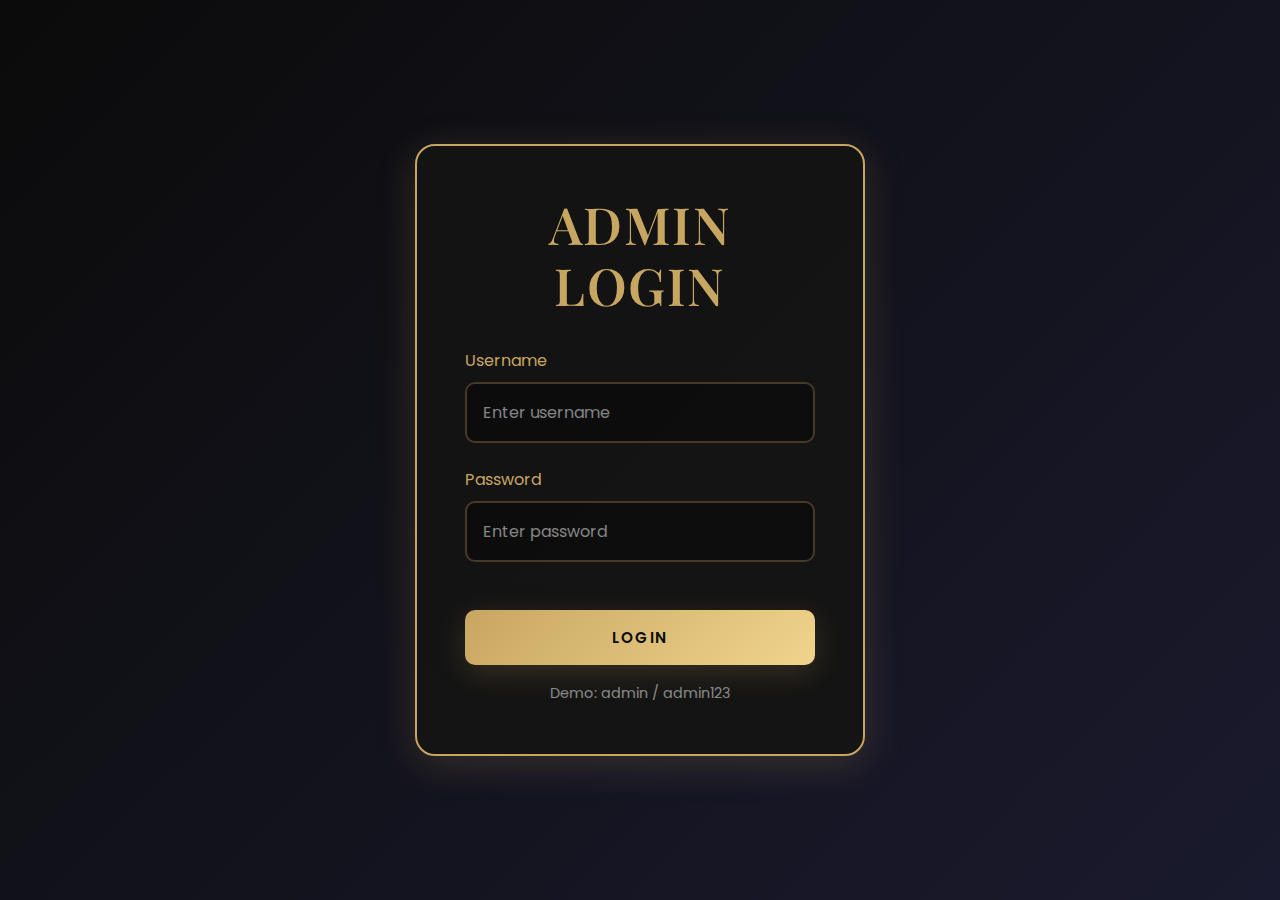
<file: admin.html>
<!DOCTYPE html>
<html lang="en">
<head>
    <meta charset="UTF-8">
    <meta name="viewport" content="width=device-width, initial-scale=1.0">
    <title>Admin Dashboard - ACUMEN WATCHES</title>
    <link rel="stylesheet" href="assets/css/style.css">
    <link href="https://fonts.googleapis.com/css2?family=Playfair+Display:wght@400;600;700&family=Poppins:wght@300;400;500;600;700&display=swap" rel="stylesheet">
    <style>
        .admin-login {
            min-height: 100vh;
            display: flex;
            align-items: center;
            justify-content: center;
            background: linear-gradient(135deg, #0b0b0b 0%, #1a1a2e 100%);
        }
        .login-box {
            background: rgba(20, 20, 20, 0.95);
            padding: 3rem;
            border-radius: 20px;
            border: 2px solid #c7a661;
            max-width: 450px;
            width: 90%;
            box-shadow: 0 8px 40px rgba(199, 166, 97, 0.2);
        }
        .login-box h2 {
            text-align: center;
            margin-bottom: 2rem;
            color: #c7a661;
        }
        .admin-dashboard {
            display: none;
            padding-top: 80px;
            min-height: 100vh;
            background: #0b0b0b;
        }
        .admin-sidebar {
            position: fixed;
            left: 0;
            top: 80px;
            width: 250px;
            height: calc(100vh - 80px);
            background: #141414;
            border-right: 1px solid rgba(199, 166, 97, 0.2);
            padding: 2rem 0;
        }
        .admin-sidebar a {
            display: flex;
            align-items: center;
            gap: 1rem;
            padding: 1rem 2rem;
            color: rgba(255, 255, 255, 0.7);
            transition: all 0.3s ease;
        }
        .admin-sidebar a:hover,
        .admin-sidebar a.active {
            background: rgba(199, 166, 97, 0.1);
            color: #c7a661;
            border-left: 3px solid #c7a661;
        }
        .admin-main {
            margin-left: 250px;
            padding: 2rem;
        }
        .admin-header {
            display: flex;
            justify-content: space-between;
            align-items: center;
            margin-bottom: 3rem;
        }
        .stats-grid {
            display: grid;
            grid-template-columns: repeat(auto-fit, minmax(250px, 1fr));
            gap: 2rem;
            margin-bottom: 3rem;
        }
        .stat-card {
            background: linear-gradient(145deg, #141414, #0d0d0d);
            padding: 2rem;
            border-radius: 15px;
            border: 1px solid rgba(199, 166, 97, 0.2);
        }
        .stat-card h3 {
            font-size: 2.5rem;
            color: #c7a661;
            margin-bottom: 0.5rem;
        }
        .stat-card p {
            color: rgba(255, 255, 255, 0.7);
        }
        .data-table {
            background: #141414;
            border-radius: 15px;
            overflow: hidden;
            border: 1px solid rgba(199, 166, 97, 0.2);
        }
        .data-table table {
            width: 100%;
            border-collapse: collapse;
        }
        .data-table th {
            background: rgba(199, 166, 97, 0.1);
            padding: 1rem;
            text-align: left;
            color: #c7a661;
            font-weight: 600;
        }
        .data-table td {
            padding: 1rem;
            border-top: 1px solid rgba(199, 166, 97, 0.1);
            color: rgba(255, 255, 255, 0.7);
        }
        .data-table tr:hover {
            background: rgba(199, 166, 97, 0.05);
        }
        .status-badge {
            padding: 0.5rem 1rem;
            border-radius: 20px;
            font-size: 0.85rem;
            font-weight: 600;
        }
        .status-pending {
            background: rgba(255, 193, 7, 0.2);
            color: #ffc107;
        }
        .status-completed {
            background: rgba(76, 175, 80, 0.2);
            color: #4caf50;
        }
        .status-shipped {
            background: rgba(33, 150, 243, 0.2);
            color: #2196f3;
        }
        @media (max-width: 768px) {
            .admin-sidebar {
                width: 100%;
                position: relative;
                height: auto;
                top: 0;
            }
            .admin-main {
                margin-left: 0;
            }
        }
    </style>
</head>
<body>
    <!-- Login Screen -->
    <div class="admin-login" id="adminLogin">
        <div class="login-box">
            <h2>ADMIN LOGIN</h2>
            <form id="loginForm">
                <div class="form-group">
                    <label style="color: #c7a661;">Username</label>
                    <input type="text" placeholder="Enter username" required style="width: 100%; padding: 1rem; background: rgba(11, 11, 11, 0.8); border: 2px solid rgba(199, 166, 97, 0.3); border-radius: 10px; color: #fff; margin-top: 0.5rem;">
                </div>
                <div class="form-group" style="margin-top: 1.5rem;">
                    <label style="color: #c7a661;">Password</label>
                    <input type="password" placeholder="Enter password" required style="width: 100%; padding: 1rem; background: rgba(11, 11, 11, 0.8); border: 2px solid rgba(199, 166, 97, 0.3); border-radius: 10px; color: #fff; margin-top: 0.5rem;">
                </div>
                <button type="submit" class="btn btn-primary" style="width: 100%; margin-top: 2rem;">Login</button>
                <p style="text-align: center; margin-top: 1rem; color: rgba(255, 255, 255, 0.5); font-size: 0.9rem;">
                    Demo: admin / admin123
                </p>
            </form>
        </div>
    </div>

    <!-- Admin Dashboard -->
    <div class="admin-dashboard" id="adminDashboard">
        <!-- Header -->
        <header id="header" style="position: fixed;">
            <nav class="navbar">
                <a href="index.html" class="logo">ACUMEN ADMIN</a>
                <div style="display: flex; align-items: center; gap: 2rem;">
                    <span style="color: #c7a661;">Welcome, Admin</span>
                    <button class="btn btn-secondary" onclick="logout()" style="padding: 0.5rem 1.5rem;">Logout</button>
                </div>
            </nav>
        </header>

        <!-- Sidebar -->
        <aside class="admin-sidebar">
            <a href="#" class="active">
                <svg width="20" height="20" viewBox="0 0 24 24" fill="none" stroke="currentColor" stroke-width="2">
                    <rect x="3" y="3" width="7" height="7"></rect>
                    <rect x="14" y="3" width="7" height="7"></rect>
                    <rect x="14" y="14" width="7" height="7"></rect>
                    <rect x="3" y="14" width="7" height="7"></rect>
                </svg>
                Dashboard
            </a>
            <a href="#">
                <svg width="20" height="20" viewBox="0 0 24 24" fill="none" stroke="currentColor" stroke-width="2">
                    <circle cx="9" cy="21" r="1"></circle>
                    <circle cx="20" cy="21" r="1"></circle>
                    <path d="M1 1h4l2.68 13.39a2 2 0 0 0 2 1.61h9.72a2 2 0 0 0 2-1.61L23 6H6"></path>
                </svg>
                Orders
            </a>
            <a href="#">
                <svg width="20" height="20" viewBox="0 0 24 24" fill="none" stroke="currentColor" stroke-width="2">
                    <circle cx="12" cy="12" r="10"></circle>
                    <polyline points="12 6 12 12 16 14"></polyline>
                </svg>
                Products
            </a>
            <a href="#">
                <svg width="20" height="20" viewBox="0 0 24 24" fill="none" stroke="currentColor" stroke-width="2">
                    <path d="M20 21v-2a4 4 0 0 0-4-4H8a4 4 0 0 0-4 4v2"></path>
                    <circle cx="12" cy="7" r="4"></circle>
                </svg>
                Customers
            </a>
            <a href="#">
                <svg width="20" height="20" viewBox="0 0 24 24" fill="none" stroke="currentColor" stroke-width="2">
                    <line x1="12" y1="1" x2="12" y2="23"></line>
                    <path d="M17 5H9.5a3.5 3.5 0 0 0 0 7h5a3.5 3.5 0 0 1 0 7H6"></path>
                </svg>
                Revenue
            </a>
            <a href="#">
                <svg width="20" height="20" viewBox="0 0 24 24" fill="none" stroke="currentColor" stroke-width="2">
                    <circle cx="12" cy="12" r="3"></circle>
                    <path d="M19.4 15a1.65 1.65 0 0 0 .33 1.82l.06.06a2 2 0 0 1 0 2.83 2 2 0 0 1-2.83 0l-.06-.06a1.65 1.65 0 0 0-1.82-.33 1.65 1.65 0 0 0-1 1.51V21a2 2 0 0 1-2 2 2 2 0 0 1-2-2v-.09A1.65 1.65 0 0 0 9 19.4a1.65 1.65 0 0 0-1.82.33l-.06.06a2 2 0 0 1-2.83 0 2 2 0 0 1 0-2.83l.06-.06a1.65 1.65 0 0 0 .33-1.82 1.65 1.65 0 0 0-1.51-1H3a2 2 0 0 1-2-2 2 2 0 0 1 2-2h.09A1.65 1.65 0 0 0 4.6 9a1.65 1.65 0 0 0-.33-1.82l-.06-.06a2 2 0 0 1 0-2.83 2 2 0 0 1 2.83 0l.06.06a1.65 1.65 0 0 0 1.82.33H9a1.65 1.65 0 0 0 1-1.51V3a2 2 0 0 1 2-2 2 2 0 0 1 2 2v.09a1.65 1.65 0 0 0 1 1.51 1.65 1.65 0 0 0 1.82-.33l.06-.06a2 2 0 0 1 2.83 0 2 2 0 0 1 0 2.83l-.06.06a1.65 1.65 0 0 0-.33 1.82V9a1.65 1.65 0 0 0 1.51 1H21a2 2 0 0 1 2 2 2 2 0 0 1-2 2h-.09a1.65 1.65 0 0 0-1.51 1z"></path>
                </svg>
                Settings
            </a>
        </aside>

        <!-- Main Content -->
        <main class="admin-main">
            <div class="admin-header">
                <div>
                    <h1>Dashboard Overview</h1>
                    <p style="color: rgba(255, 255, 255, 0.7);">Welcome back! Here's what's happening today.</p>
                </div>
                <button class="btn btn-primary">
                    <svg width="20" height="20" viewBox="0 0 24 24" fill="none" stroke="currentColor" stroke-width="2" style="margin-right: 0.5rem;">
                        <line x1="12" y1="5" x2="12" y2="19"></line>
                        <line x1="5" y1="12" x2="19" y2="12"></line>
                    </svg>
                    Add New Product
                </button>
            </div>

            <!-- Stats Grid -->
            <div class="stats-grid">
                <div class="stat-card" data-aos="fade-up">
                    <h3>$127,500</h3>
                    <p>Total Revenue</p>
                    <small style="color: #4caf50;">↑ 12.5% from last month</small>
                </div>
                <div class="stat-card" data-aos="fade-up" data-aos-delay="100">
                    <h3>342</h3>
                    <p>Total Orders</p>
                    <small style="color: #4caf50;">↑ 8.2% from last month</small>
                </div>
                <div class="stat-card" data-aos="fade-up" data-aos-delay="200">
                    <h3>1,248</h3>
                    <p>Total Customers</p>
                    <small style="color: #4caf50;">↑ 15.3% from last month</small>
                </div>
                <div class="stat-card" data-aos="fade-up" data-aos-delay="300">
                    <h3>89</h3>
                    <p>Products Listed</p>
                    <small style="color: rgba(255, 255, 255, 0.5);">3 out of stock</small>
                </div>
            </div>

            <!-- Recent Orders Table -->
            <div class="data-table" style="margin-bottom: 3rem;">
                <div style="padding: 1.5rem; border-bottom: 1px solid rgba(199, 166, 97, 0.1);">
                    <h2 style="color: #c7a661;">Recent Orders</h2>
                </div>
                <table>
                    <thead>
                        <tr>
                            <th>Order ID</th>
                            <th>Customer</th>
                            <th>Product</th>
                            <th>Amount</th>
                            <th>Status</th>
                            <th>Date</th>
                            <th>Actions</th>
                        </tr>
                    </thead>
                    <tbody>
                        <tr>
                            <td>#ACU-001234</td>
                            <td>John Doe</td>
                            <td>Carrera Chronograph</td>
                            <td>$5,850</td>
                            <td><span class="status-badge status-shipped">Shipped</span></td>
                            <td>Jan 15, 2025</td>
                            <td>
                                <button class="btn btn-secondary" style="padding: 0.5rem 1rem; font-size: 0.85rem;">View</button>
                            </td>
                        </tr>
                        <tr>
                            <td>#ACU-001233</td>
                            <td>Sarah Johnson</td>
                            <td>Monaco Automatic</td>
                            <td>$6,200</td>
                            <td><span class="status-badge status-pending">Processing</span></td>
                            <td>Jan 15, 2025</td>
                            <td>
                                <button class="btn btn-secondary" style="padding: 0.5rem 1rem; font-size: 0.85rem;">View</button>
                            </td>
                        </tr>
                        <tr>
                            <td>#ACU-001232</td>
                            <td>Michael Brown</td>
                            <td>Aquaracer Professional</td>
                            <td>$3,950</td>
                            <td><span class="status-badge status-completed">Delivered</span></td>
                            <td>Jan 14, 2025</td>
                            <td>
                                <button class="btn btn-secondary" style="padding: 0.5rem 1rem; font-size: 0.85rem;">View</button>
                            </td>
                        </tr>
                        <tr>
                            <td>#ACU-001231</td>
                            <td>Emma Wilson</td>
                            <td>Formula 1 Chronograph</td>
                            <td>$1,650</td>
                            <td><span class="status-badge status-shipped">Shipped</span></td>
                            <td>Jan 14, 2025</td>
                            <td>
                                <button class="btn btn-secondary" style="padding: 0.5rem 1rem; font-size: 0.85rem;">View</button>
                            </td>
                        </tr>
                        <tr>
                            <td>#ACU-001230</td>
                            <td>David Lee</td>
                            <td>Carrera Sport</td>
                            <td>$7,100</td>
                            <td><span class="status-badge status-completed">Delivered</span></td>
                            <td>Jan 13, 2025</td>
                            <td>
                                <button class="btn btn-secondary" style="padding: 0.5rem 1rem; font-size: 0.85rem;">View</button>
                            </td>
                        </tr>
                    </tbody>
                </table>
            </div>

            <!-- Top Products -->
            <div class="data-table">
                <div style="padding: 1.5rem; border-bottom: 1px solid rgba(199, 166, 97, 0.1);">
                    <h2 style="color: #c7a661;">Top Selling Products</h2>
                </div>
                <table>
                    <thead>
                        <tr>
                            <th>Product</th>
                            <th>Collection</th>
                            <th>Price</th>
                            <th>Units Sold</th>
                            <th>Revenue</th>
                            <th>Stock</th>
                        </tr>
                    </thead>
                    <tbody>
                        <tr>
                            <td>Carrera Chronograph</td>
                            <td>Carrera</td>
                            <td>$5,850</td>
                            <td>47</td>
                            <td>$274,950</td>
                            <td style="color: #4caf50;">In Stock (23)</td>
                        </tr>
                        <tr>
                            <td>Monaco Automatic</td>
                            <td>Monaco</td>
                            <td>$6,200</td>
                            <td>38</td>
                            <td>$235,600</td>
                            <td style="color: #4caf50;">In Stock (15)</td>
                        </tr>
                        <tr>
                            <td>Aquaracer Professional</td>
                            <td>Aquaracer</td>
                            <td>$3,950</td>
                            <td>52</td>
                            <td>$205,400</td>
                            <td style="color: #4caf50;">In Stock (31)</td>
                        </tr>
                        <tr>
                            <td>Formula 1 Chronograph</td>
                            <td>Formula 1</td>
                            <td>$1,650</td>
                            <td>89</td>
                            <td>$146,850</td>
                            <td style="color: #ff9800;">Low Stock (5)</td>
                        </tr>
                        <tr>
                            <td>Autavia Chronograph</td>
                            <td>Autavia</td>
                            <td>$4,900</td>
                            <td>31</td>
                            <td>$151,900</td>
                            <td style="color: #f44336;">Out of Stock</td>
                        </tr>
                    </tbody>
                </table>
            </div>
        </main>
    </div>

    <script src="assets/js/script.js"></script>
    <script>
        // Admin Login
        document.getElementById('loginForm').addEventListener('submit', function(e) {
            e.preventDefault();
            const username = this.querySelector('input[type="text"]').value;
            const password = this.querySelector('input[type="password"]').value;
            
            // Simple demo authentication
            if (username === 'avyvn' && password === 'BLOSTER') {
                document.getElementById('adminLogin').style.display = 'none';
                document.getElementById('adminDashboard').style.display = 'block';
                showNotification('Login successful! Welcome Admin.');
            } else {
                showNotification('Invalid credentials. Try: admin / admin123');
            }
        });

        function logout() {
            document.getElementById('adminDashboard').style.display = 'none';
            document.getElementById('adminLogin').style.display = 'flex';
            showNotification('Logged out successfully.');
        }

        // Initialize AOS animations
        document.addEventListener('DOMContentLoaded', () => {
            if (typeof initAOS === 'function') {
                initAOS();
            }
        });
    </script>
</body>
</html>
</file>
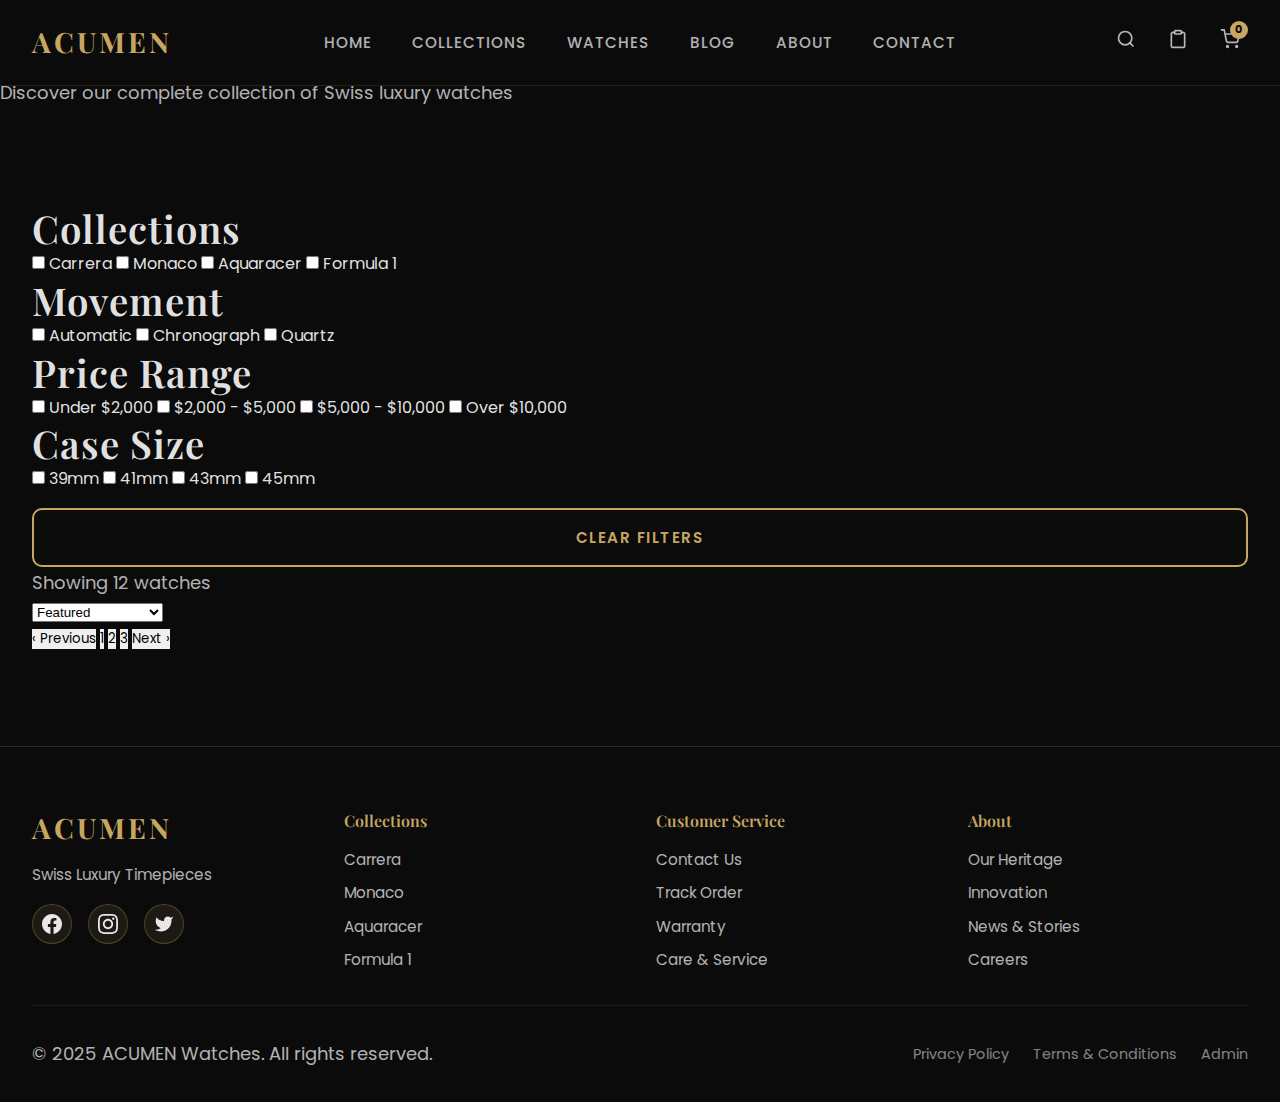
<file: product.html>
<!DOCTYPE html>
<html lang="en">
<head>
    <meta charset="UTF-8">
    <meta name="viewport" content="width=device-width, initial-scale=1.0">
    <title>All Watches - ACUMEN WATCHES</title>
    <link rel="stylesheet" href="assets/css/style.css">
    <link href="https://fonts.googleapis.com/css2?family=Playfair+Display:wght@400;600;700&family=Poppins:wght@300;400;500;600;700&display=swap" rel="stylesheet">
</head>
<body>
    <!-- Header -->
    <header id="header">
        <nav class="navbar">
            <a href="index.html" class="logo">ACUMEN</a>
            <ul class="nav-links" id="navLinks">
                <li><a href="index.html">Home</a></li>
                <li><a href="collection.html">Collections</a></li>
                <li><a href="products.html">Watches</a></li>
                <li><a href="blog.html">Blog</a></li>
                <li><a href="about.html">About</a></li>
                <li><a href="contact.html">Contact</a></li>
            </ul>
            <div class="nav-icons">
                <button class="icon-btn search-btn" aria-label="Search">
                    <svg width="20" height="20" viewBox="0 0 24 24" fill="none" stroke="currentColor" stroke-width="2">
                        <circle cx="11" cy="11" r="8"></circle>
                        <path d="m21 21-4.35-4.35"></path>
                    </svg>
                </button>
                <a href="orders.html" class="icon-btn" aria-label="Orders">
                    <svg width="20" height="20" viewBox="0 0 24 24" fill="none" stroke="currentColor" stroke-width="2">
                        <path d="M16 4h2a2 2 0 0 1 2 2v14a2 2 0 0 1-2 2H6a2 2 0 0 1-2-2V6a2 2 0 0 1 2-2h2"></path>
                        <rect x="8" y="2" width="8" height="4" rx="1" ry="1"></rect>
                    </svg>
                </a>
                <a href="cart.html" class="icon-btn cart-btn" aria-label="Cart">
                    <svg width="20" height="20" viewBox="0 0 24 24" fill="none" stroke="currentColor" stroke-width="2">
                        <circle cx="9" cy="21" r="1"></circle>
                        <circle cx="20" cy="21" r="1"></circle>
                        <path d="M1 1h4l2.68 13.39a2 2 0 0 0 2 1.61h9.72a2 2 0 0 0 2-1.61L23 6H6"></path>
                    </svg>
                    <span class="cart-count">0</span>
                </a>
            </div>
            <button class="nav-toggle" id="navToggle" aria-label="Menu">
                <span></span>
                <span></span>
                <span></span>
            </button>
        </nav>
    </header>

    <!-- Page Hero -->
    <section class="page-hero" style="background-image: url('https://images.unsplash.com/photo-1523170335258-f5ed11844a49?w=1920')">
        <div class="page-hero-overlay"></div>
        <div class="page-hero-content">
            <h1>TIMEPIECES</h1>
            <p>Discover our complete collection of Swiss luxury watches</p>
        </div>
    </section>

    <!-- Filters & Products -->
    <section class="products-page section">
        <div class="container">
            <!-- Filter Sidebar & Grid -->
            <div class="products-layout">
                <aside class="products-sidebar">
                    <div class="filter-group">
                        <h3>Collections</h3>
                        <label class="filter-checkbox">
                            <input type="checkbox" value="carrera"> Carrera
                        </label>
                        <label class="filter-checkbox">
                            <input type="checkbox" value="monaco"> Monaco
                        </label>
                        <label class="filter-checkbox">
                            <input type="checkbox" value="aquaracer"> Aquaracer
                        </label>
                        <label class="filter-checkbox">
                            <input type="checkbox" value="formula1"> Formula 1
                        </label>
                    </div>
                    
                    <div class="filter-group">
                        <h3>Movement</h3>
                        <label class="filter-checkbox">
                            <input type="checkbox" value="automatic"> Automatic
                        </label>
                        <label class="filter-checkbox">
                            <input type="checkbox" value="chronograph"> Chronograph
                        </label>
                        <label class="filter-checkbox">
                            <input type="checkbox" value="quartz"> Quartz
                        </label>
                    </div>
                    
                    <div class="filter-group">
                        <h3>Price Range</h3>
                        <label class="filter-checkbox">
                            <input type="checkbox" value="0-2000"> Under $2,000
                        </label>
                        <label class="filter-checkbox">
                            <input type="checkbox" value="2000-5000"> $2,000 - $5,000
                        </label>
                        <label class="filter-checkbox">
                            <input type="checkbox" value="5000-10000"> $5,000 - $10,000
                        </label>
                        <label class="filter-checkbox">
                            <input type="checkbox" value="10000+"> Over $10,000
                        </label>
                    </div>
                    
                    <div class="filter-group">
                        <h3>Case Size</h3>
                        <label class="filter-checkbox">
                            <input type="checkbox" value="39mm"> 39mm
                        </label>
                        <label class="filter-checkbox">
                            <input type="checkbox" value="41mm"> 41mm
                        </label>
                        <label class="filter-checkbox">
                            <input type="checkbox" value="43mm"> 43mm
                        </label>
                        <label class="filter-checkbox">
                            <input type="checkbox" value="45mm"> 45mm
                        </label>
                    </div>
                    
                    <button class="btn btn-secondary" style="width: 100%; margin-top: 1rem;">Clear Filters</button>
                </aside>

                <div class="products-main">
                    <div class="products-header">
                        <p class="products-count">Showing <span id="productCount">12</span> watches</p>
                        <select class="products-sort">
                            <option value="featured">Featured</option>
                            <option value="price-low">Price: Low to High</option>
                            <option value="price-high">Price: High to Low</option>
                            <option value="newest">Newest First</option>
                            <option value="name">Name: A to Z</option>
                        </select>
                    </div>

                    <div class="watches-grid" id="productsGrid">
                        <!-- Products will be loaded dynamically -->
                    </div>

                    <div class="pagination">
                        <button class="pagination-btn">‹ Previous</button>
                        <button class="pagination-btn active">1</button>
                        <button class="pagination-btn">2</button>
                        <button class="pagination-btn">3</button>
                        <button class="pagination-btn">Next ›</button>
                    </div>
                </div>
            </div>
        </div>
    </section>

    <!-- Footer -->
    <footer class="footer">
        <div class="container">
            <div class="footer-content">
                <div class="footer-section">
                    <h3 class="logo">ACUMEN</h3>
                    <p>Swiss Luxury Timepieces</p>
                    <div class="social-links">
                        <a href="#" aria-label="Facebook">
                            <svg width="20" height="20" viewBox="0 0 24 24" fill="currentColor">
                                <path d="M24 12.073c0-6.627-5.373-12-12-12s-12 5.373-12 12c0 5.99 4.388 10.954 10.125 11.854v-8.385H7.078v-3.47h3.047V9.43c0-3.007 1.792-4.669 4.533-4.669 1.312 0 2.686.235 2.686.235v2.953H15.83c-1.491 0-1.956.925-1.956 1.874v2.25h3.328l-.532 3.47h-2.796v8.385C19.612 23.027 24 18.062 24 12.073z"/>
                            </svg>
                        </a>
                        <a href="#" aria-label="Instagram">
                            <svg width="20" height="20" viewBox="0 0 24 24" fill="currentColor">
                                <path d="M12 2.163c3.204 0 3.584.012 4.85.07 3.252.148 4.771 1.691 4.919 4.919.058 1.265.069 1.645.069 4.849 0 3.205-.012 3.584-.069 4.849-.149 3.225-1.664 4.771-4.919 4.919-1.266.058-1.644.07-4.85.07-3.204 0-3.584-.012-4.849-.07-3.26-.149-4.771-1.699-4.919-4.92-.058-1.265-.07-1.644-.07-4.849 0-3.204.013-3.583.07-4.849.149-3.227 1.664-4.771 4.919-4.919 1.266-.057 1.645-.069 4.849-.069zm0-2.163c-3.259 0-3.667.014-4.947.072-4.358.2-6.78 2.618-6.98 6.98-.059 1.281-.073 1.689-.073 4.948 0 3.259.014 3.668.072 4.948.2 4.358 2.618 6.78 6.98 6.98 1.281.058 1.689.072 4.948.072 3.259 0 3.668-.014 4.948-.072 4.354-.2 6.782-2.618 6.979-6.98.059-1.28.073-1.689.073-4.948 0-3.259-.014-3.667-.072-4.947-.196-4.354-2.617-6.78-6.979-6.98-1.281-.059-1.69-.073-4.949-.073zm0 5.838c-3.403 0-6.162 2.759-6.162 6.162s2.759 6.163 6.162 6.163 6.162-2.759 6.162-6.163c0-3.403-2.759-6.162-6.162-6.162zm0 10.162c-2.209 0-4-1.79-4-4 0-2.209 1.791-4 4-4s4 1.791 4 4c0 2.21-1.791 4-4 4zm6.406-11.845c-.796 0-1.441.645-1.441 1.44s.645 1.44 1.441 1.44c.795 0 1.439-.645 1.439-1.44s-.644-1.44-1.439-1.44z"/>
                            </svg>
                        </a>
                        <a href="#" aria-label="Twitter">
                            <svg width="20" height="20" viewBox="0 0 24 24" fill="currentColor">
                                <path d="M23 3a10.9 10.9 0 01-3.14 1.53 4.48 4.48 0 00-7.86 3v1A10.66 10.66 0 013 4s-4 9 5 13a11.64 11.64 0 01-7 2c9 5 20 0 20-11.5a4.5 4.5 0 00-.08-.83A7.72 7.72 0 0023 3z"/>
                            </svg>
                        </a>
                    </div>
                </div>
                <div class="footer-section">
                    <h4>Collections</h4>
                    <ul class="footer-links">
                        <li><a href="collection.html">Carrera</a></li>
                        <li><a href="collection.html">Monaco</a></li>
                        <li><a href="collection.html">Aquaracer</a></li>
                        <li><a href="collection.html">Formula 1</a></li>
                    </ul>
                </div>
                <div class="footer-section">
                    <h4>Customer Service</h4>
                    <ul class="footer-links">
                        <li><a href="index.html#contact">Contact Us</a></li>
                        <li><a href="orders.html">Track Order</a></li>
                        <li><a href="about.html">Warranty</a></li>
                        <li><a href="about.html">Care & Service</a></li>
                    </ul>
                </div>
                <div class="footer-section">
                    <h4>About</h4>
                    <ul class="footer-links">
                        <li><a href="about.html">Our Heritage</a></li>
                        <li><a href="about.html">Innovation</a></li>
                        <li><a href="blog.html">News & Stories</a></li>
                        <li><a href="about.html">Careers</a></li>
                    </ul>
                </div>
            </div>
            <div class="footer-bottom">
                <p>&copy; 2025 ACUMEN Watches. All rights reserved.</p>
                <div class="footer-legal">
                    <a href="#">Privacy Policy</a>
                    <a href="#">Terms & Conditions</a>
                    <a href="admin.html">Admin</a>
                </div>
            </div>
        </div>
    </footer>

    <button class="scroll-top" id="scrollTop" aria-label="Scroll to top">
        <svg width="24" height="24" viewBox="0 0 24 24" fill="none" stroke="currentColor" stroke-width="2">
            <polyline points="18 15 12 9 6 15"></polyline>
        </svg>
    </button>

    <script src="assets/js/script.js"></script>
    <script>
        // Load all products on page load
        document.addEventListener('DOMContentLoaded', () => {
            const grid = document.getElementById('productsGrid');
            renderWatches('all');
        });
    </script>
</body>
</html>
</file>
<file: assets/css/style.css>
/* ========================================
   ACUMEN WATCHES - TAG HEUER INSPIRED
   Premium Luxury Watch Website
   ======================================== */

:root {
    --color-black: #0b0b0b;
    --color-gold: #c7a661;
    --color-gold-light: #f1d48c;
    --color-white: rgba(255, 255, 255, 0.9);
    --color-white-muted: rgba(255, 255, 255, 0.7);
    --color-white-subtle: rgba(255, 255, 255, 0.5);
    --font-primary: 'Poppins', sans-serif;
    --font-luxury: 'Playfair Display', serif;
    --spacing-xs: 0.5rem;
    --spacing-sm: 1rem;
    --spacing-md: 2rem;
    --spacing-lg: 4rem;
    --spacing-xl: 6rem;
    --transition-fast: 0.3s ease;
    --transition-smooth: 0.4s ease;
    --radius-sm: 10px;
    --radius-md: 15px;
    --radius-lg: 20px;
    --shadow-subtle: 0 4px 20px rgba(0, 0, 0, 0.3);
    --shadow-medium: 0 8px 40px rgba(0, 0, 0, 0.4);
    --shadow-gold: 0 8px 30px rgba(199, 166, 97, 0.2);
    --shadow-gold-hover: 0 12px 40px rgba(199, 166, 97, 0.35);
}

* {
    margin: 0;
    padding: 0;
    box-sizing: border-box;
}

html {
    scroll-behavior: smooth;
    font-size: 16px;
}

body {
    font-family: var(--font-primary);
    background-color: var(--color-black);
    color: var(--color-white);
    line-height: 1.6;
    overflow-x: hidden;
    -webkit-font-smoothing: antialiased;
}

img {
    max-width: 100%;
    height: auto;
    display: block;
}

a {
    text-decoration: none;
    color: inherit;
    transition: color var(--transition-fast);
}

ul {
    list-style: none;
}

button {
    cursor: pointer;
    border: none;
    outline: none;
    font-family: inherit;
}

/* Typography */
h1, h2, h3, h4, h5, h6 {
    font-family: var(--font-luxury);
    font-weight: 600;
    line-height: 1.2;
    color: var(--color-white);
}

h1 {
    font-size: clamp(2.5rem, 5vw, 4.5rem);
    letter-spacing: 2px;
}

h2 {
    font-size: clamp(2rem, 4vw, 3.5rem);
    letter-spacing: 1.5px;
}

h3 {
    font-size: clamp(1.5rem, 3vw, 2.5rem);
    letter-spacing: 1px;
}

p {
    font-size: clamp(1rem, 1.5vw, 1.125rem);
    color: var(--color-white-muted);
    line-height: 1.8;
}

/* Utility Classes */
.container {
    max-width: 1400px;
    margin: 0 auto;
    padding: 0 var(--spacing-md);
}

.section {
    padding: var(--spacing-xl) 0;
    position: relative;
}

.section-title {
    text-align: center;
    margin-bottom: var(--spacing-lg);
    position: relative;
}

.section-title::after {
    content: '';
    position: absolute;
    bottom: -15px;
    left: 50%;
    transform: translateX(-50%);
    width: 80px;
    height: 2px;
    background: linear-gradient(90deg, transparent, var(--color-gold), transparent);
}

/* Header */
header {
    position: fixed;
    top: 0;
    left: 0;
    width: 100%;
    background: #0b0b0b;
    z-index: 1000;
    border-bottom: 1px solid rgba(199, 166, 97, 0.15);
    transition: all var(--transition-smooth);
}

header.scrolled {
    background: rgba(11, 11, 11, 0.95);
    backdrop-filter: blur(10px);
    box-shadow: 0 4px 30px rgba(0, 0, 0, 0.5);
}

.navbar {
    display: flex;
    justify-content: space-between;
    align-items: center;
    padding: 1.25rem var(--spacing-md);
    max-width: 1600px;
    margin: 0 auto;
}

.logo {
    font-family: var(--font-luxury);
    font-size: 1.75rem;
    font-weight: 700;
    letter-spacing: 3px;
    color: var(--color-gold);
}

.nav-links {
    display: flex;
    gap: 2.5rem;
    align-items: center;
}

.nav-links a {
    position: relative;
    padding: 0.5rem 0;
    color: var(--color-white-muted);
    font-size: 0.95rem;
    font-weight: 500;
    text-transform: uppercase;
    letter-spacing: 1px;
    transition: color var(--transition-fast);
}

.nav-links a::after {
    content: '';
    position: absolute;
    bottom: 0;
    left: 0;
    width: 0;
    height: 2px;
    background: var(--color-gold);
    transition: width var(--transition-smooth);
}

.nav-links a:hover {
    color: var(--color-gold);
}

.nav-links a:hover::after {
    width: 100%;
}

.nav-icons {
    display: flex;
    gap: 1rem;
    align-items: center;
}

.icon-btn {
    background: transparent;
    color: var(--color-white-muted);
    padding: 0.5rem;
    border-radius: 50%;
    transition: all var(--transition-fast);
    position: relative;
}

.icon-btn:hover {
    color: var(--color-gold);
    transform: translateY(-2px);
}

.cart-count {
    position: absolute;
    top: 0;
    right: 0;
    background: var(--color-gold);
    color: var(--color-black);
    font-size: 0.7rem;
    font-weight: 700;
    width: 18px;
    height: 18px;
    border-radius: 50%;
    display: flex;
    align-items: center;
    justify-content: center;
}

.nav-toggle {
    display: none;
    flex-direction: column;
    gap: 5px;
    background: transparent;
    padding: 0.5rem;
}

.nav-toggle span {
    width: 25px;
    height: 2px;
    background: var(--color-gold);
    transition: all var(--transition-fast);
}

/* Hero Section */
.hero {
    position: relative;
    height: 100vh;
    overflow: hidden;
}

.hero-slider {
    position: relative;
    width: 100%;
    height: 100%;
}

.hero-slide {
    position: absolute;
    top: 0;
    left: 0;
    width: 100%;
    height: 100%;
    opacity: 0;
    transition: opacity 1s ease;
}

.hero-slide.active {
    opacity: 1;
}

.hero-bg {
    position: absolute;
    top: 0;
    left: 0;
    width: 100%;
    height: 100%;
    background-size: cover;
    background-position: center;
    animation: slowZoom 20s ease infinite;
}

@keyframes slowZoom {
    0%, 100% { transform: scale(1); }
    50% { transform: scale(1.1); }
}

.hero-overlay {
    position: absolute;
    top: 0;
    left: 0;
    width: 100%;
    height: 100%;
    background: linear-gradient(135deg, rgba(11, 11, 11, 0.7), rgba(11, 11, 11, 0.4));
}

.hero-content {
    position: relative;
    z-index: 2;
    display: flex;
    flex-direction: column;
    justify-content: center;
    align-items: center;
    height: 100%;
    text-align: center;
    padding: 0 var(--spacing-md);
    animation: fadeInUp 1s ease;
}

@keyframes fadeInUp {
    from {
        opacity: 0;
        transform: translateY(30px);
    }
    to {
        opacity: 1;
        transform: translateY(0);
    }
}

.hero-subtitle {
    font-size: 0.9rem;
    text-transform: uppercase;
    letter-spacing: 4px;
    color: var(--color-gold);
    margin-bottom: 1rem;
}

.hero-title {
    font-size: clamp(3rem, 6vw, 5rem);
    margin-bottom: 1.5rem;
    text-shadow: 0 4px 20px rgba(0, 0, 0, 0.8);
}

.hero-description {
    font-size: clamp(1rem, 2vw, 1.3rem);
    max-width: 700px;
    margin-bottom: 2.5rem;
}

.hero-buttons {
    display: flex;
    gap: 1rem;
    flex-wrap: wrap;
    justify-content: center;
}

.slider-controls {
    position: absolute;
    bottom: 40px;
    left: 50%;
    transform: translateX(-50%);
    display: flex;
    align-items: center;
    gap: 2rem;
    z-index: 3;
}

.slider-btn {
    background: rgba(199, 166, 97, 0.2);
    color: var(--color-gold);
    border: 1px solid var(--color-gold);
    width: 40px;
    height: 40px;
    border-radius: 50%;
    font-size: 1.2rem;
    transition: all var(--transition-fast);
}

.slider-btn:hover {
    background: var(--color-gold);
    color: var(--color-black);
    transform: scale(1.1);
}

.slider-dots {
    display: flex;
    gap: 0.5rem;
}

.slider-dot {
    width: 10px;
    height: 10px;
    border-radius: 50%;
    background: rgba(199, 166, 97, 0.3);
    border: 1px solid var(--color-gold);
    cursor: pointer;
    transition: all var(--transition-fast);
}

.slider-dot.active {
    background: var(--color-gold);
    transform: scale(1.2);
}

/* Buttons */
.btn {
    padding: 1rem 2.5rem;
    font-size: 0.95rem;
    font-weight: 600;
    text-transform: uppercase;
    letter-spacing: 1.5px;
    border-radius: var(--radius-sm);
    transition: all var(--transition-smooth);
    position: relative;
    overflow: hidden;
    display: inline-block;
}

.btn::before {
    content: '';
    position: absolute;
    top: 0;
    left: -100%;
    width: 100%;
    height: 100%;
    background: linear-gradient(90deg, var(--color-gold), var(--color-gold-light));
    transition: left var(--transition-smooth);
    z-index: -1;
}

.btn:hover::before {
    left: 0;
}

.btn-primary {
    background: linear-gradient(135deg, var(--color-gold), var(--color-gold-light));
    color: var(--color-black);
    box-shadow: var(--shadow-gold);
    z-index: 1;
}

.btn-primary:hover {
    box-shadow: var(--shadow-gold-hover);
    transform: translateY(-2px);
}

.btn-secondary {
    background: transparent;
    color: var(--color-gold);
    border: 2px solid var(--color-gold);
}

.btn-secondary:hover {
    background: var(--color-gold);
    color: var(--color-black);
    box-shadow: var(--shadow-gold);
}

/* Collections Section */
.collections {
    background: linear-gradient(180deg, #0b0b0b 0%, #141414 100%);
}

.collections-grid {
    display: grid;
    grid-template-columns: repeat(auto-fit, minmax(350px, 1fr));
    gap: var(--spacing-md);
    margin-top: var(--spacing-lg);
}

.collection-card {
    position: relative;
    border-radius: var(--radius-md);
    overflow: hidden;
    cursor: pointer;
    transition: all var(--transition-smooth);
    box-shadow: var(--shadow-subtle);
}

.collection-card:hover {
    transform: translateY(-10px);
    box-shadow: var(--shadow-gold-hover);
}

.collection-image {
    position: relative;
    height: 450px;
    overflow: hidden;
}

.collection-image img {
    width: 100%;
    height: 100%;
    object-fit: cover;
    transition: transform var(--transition-smooth);
}

.collection-card:hover .collection-image img {
    transform: scale(1.1);
}

.collection-info {
    position: absolute;
    bottom: 0;
    left: 0;
    right: 0;
    padding: var(--spacing-md);
    background: linear-gradient(to top, rgba(11, 11, 11, 0.95), transparent);
}

.collection-info h3 {
    font-size: 2rem;
    color: var(--color-white);
    margin-bottom: 0.5rem;
}

.collection-info p {
    color: var(--color-white-subtle);
    margin-bottom: 1rem;
}

.collection-link {
    color: var(--color-gold);
    font-weight: 600;
    font-size: 0.9rem;
    text-transform: uppercase;
    letter-spacing: 1px;
    transition: all var(--transition-fast);
}

.collection-card:hover .collection-link {
    letter-spacing: 2px;
}

/* Watches Section */
.watches {
    background: var(--color-black);
}

.filter-tabs {
    display: flex;
    justify-content: center;
    gap: 1rem;
    margin-bottom: var(--spacing-lg);
    flex-wrap: wrap;
}

.filter-btn {
    padding: 0.75rem 2rem;
    background: transparent;
    color: var(--color-white-muted);
    border: 2px solid rgba(199, 166, 97, 0.3);
    border-radius: 25px;
    font-size: 0.9rem;
    font-weight: 500;
    text-transform: uppercase;
    letter-spacing: 1px;
    transition: all var(--transition-fast);
}

.filter-btn:hover,
.filter-btn.active {
    background: var(--color-gold);
    color: var(--color-black);
    border-color: var(--color-gold);
    transform: translateY(-2px);
}

.watches-grid {
    display: grid;
    grid-template-columns: repeat(auto-fill, minmax(320px, 1fr));
    gap: var(--spacing-md);
}

.watch-card {
    background: linear-gradient(145deg, #141414, #0d0d0d);
    border-radius: var(--radius-md);
    overflow: hidden;
    transition: all var(--transition-smooth);
    cursor: pointer;
    box-shadow: var(--shadow-subtle);
}

.watch-card:hover {
    transform: translateY(-5px);
    box-shadow: var(--shadow-gold-hover);
}

.watch-image {
    position: relative;
    height: 350px;
    background: #1a1a1a;
    overflow: hidden;
}

.watch-image img {
    width: 100%;
    height: 100%;
    object-fit: cover;
    transition: transform var(--transition-smooth);
}

.watch-card:hover .watch-image img {
    transform: scale(1.1);
}

.watch-badge {
    position: absolute;
    top: 15px;
    right: 15px;
    background: var(--color-gold);
    color: var(--color-black);
    padding: 0.5rem 1rem;
    font-size: 0.75rem;
    font-weight: 700;
    text-transform: uppercase;
    border-radius: 20px;
}

.watch-info {
    padding: var(--spacing-md);
}

.watch-name {
    font-size: 1.5rem;
    margin-bottom: 0.5rem;
    color: var(--color-white);
}

.watch-model {
    font-size: 0.9rem;
    color: var(--color-white-subtle);
    margin-bottom: 1rem;
}

.watch-specs {
    display: flex;
    gap: 1rem;
    margin-bottom: 1rem;
    flex-wrap: wrap;
}

.watch-spec {
    font-size: 0.85rem;
    color: var(--color-white-muted);
}

.watch-price {
    font-size: 1.75rem;
    font-weight: 700;
    color: var(--color-gold);
    font-family: var(--font-luxury);
    margin-bottom: 1rem;
}

.watch-actions {
    display: flex;
    gap: 0.5rem;
}

.watch-actions .btn {
    flex: 1;
    padding: 0.75rem 1.5rem;
    font-size: 0.85rem;
}

/* Innovation Section */
.innovation {
    background: linear-gradient(180deg, #0b0b0b 0%, #141414 50%, #0b0b0b 100%);
}

.innovation-banner {
    position: relative;
    height: 500px;
    border-radius: var(--radius-lg);
    overflow: hidden;
    margin-bottom: var(--spacing-xl);
}

.innovation-bg {
    position: absolute;
    top: 0;
    left: 0;
    width: 100%;
    height: 100%;
    background-size: cover;
    background-position: center;
}

.innovation-overlay {
    position: absolute;
    top: 0;
    left: 0;
    width: 100%;
    height: 100%;
    background: linear-gradient(135deg, rgba(11, 11, 11, 0.8), rgba(11, 11, 11, 0.5));
}

.innovation-content {
    position: relative;
    z-index: 2;
    display: flex;
    flex-direction: column;
    justify-content: center;
    align-items: center;
    height: 100%;
    text-align: center;
    padding: 0 var(--spacing-md);
}

.innovation-subtitle {
    font-size: 0.9rem;
    text-transform: uppercase;
    letter-spacing: 4px;
    color: var(--color-gold);
    margin-bottom: 1rem;
}

.innovation-title {
    font-size: clamp(2.5rem, 5vw, 4rem);
    margin-bottom: 1.5rem;
}

.innovation-description {
    font-size: 1.1rem;
    max-width: 700px;
    margin-bottom: 2rem;
}

.features-grid {
    display: grid;
    grid-template-columns: repeat(auto-fit, minmax(250px, 1fr));
    gap: var(--spacing-md);
}

.feature-card {
    background: rgba(20, 20, 20, 0.8);
    padding: var(--spacing-md);
    border-radius: var(--radius-md);
    border: 1px solid rgba(199, 166, 97, 0.2);
    text-align: center;
    transition: all var(--transition-smooth);
}

.feature-card:hover {
    border-color: var(--color-gold);
    transform: translateY(-5px);
    box-shadow: var(--shadow-gold);
}

.feature-icon {
    color: var(--color-gold);
    margin-bottom: 1rem;
}

.feature-card h3 {
    font-size: 1.5rem;
    margin-bottom: 0.75rem;
    color: var(--color-white);
}

.feature-card p {
    font-size: 0.95rem;
    color: var(--color-white-subtle);
}

/* About Section */
.about {
    background: linear-gradient(180deg, #0b0b0b 0%, #141414 100%);
}

.about-content {
    display: grid;
    grid-template-columns: 1fr 1fr;
    gap: var(--spacing-lg);
    align-items: center;
}

.about-subtitle {
    font-size: 0.9rem;
    text-transform: uppercase;
    letter-spacing: 3px;
    color: var(--color-gold);
    margin-bottom: 1rem;
}

.about-text h2 {
    margin-bottom: var(--spacing-md);
}

.about-text p {
    margin-bottom: var(--spacing-sm);
}

.about-stats {
    display: grid;
    grid-template-columns: repeat(3, 1fr);
    gap: var(--spacing-md);
    margin-top: var(--spacing-md);
}

.stat {
    text-align: center;
}

.stat h3 {
    font-size: 2.5rem;
    color: var(--color-gold);
    margin-bottom: 0.5rem;
}

.stat p {
    font-size: 0.9rem;
    color: var(--color-white-muted);
}

.about-image {
    border-radius: var(--radius-md);
    overflow: hidden;
    box-shadow: var(--shadow-medium);
}

.about-image img {
    width: 100%;
    height: 100%;
    object-fit: cover;
    transition: transform var(--transition-smooth);
}

.about-image:hover img {
    transform: scale(1.05);
}

/* Newsletter Section */
.newsletter {
    background: linear-gradient(135deg, #16537e, #0f3460);
    padding: var(--spacing-lg) 0;
}

.newsletter-content {
    text-align: center;
    max-width: 700px;
    margin: 0 auto;
}

.newsletter-content h2 {
    margin-bottom: 1rem;
}

.newsletter-content p {
    margin-bottom: 2rem;
    color: var(--color-white);
}

.newsletter-form {
    display: flex;
    gap: 1rem;
    max-width: 600px;
    margin: 0 auto;
}

.newsletter-form input {
    flex: 1;
    padding: 1rem 1.5rem;
    background: rgba(255, 255, 255, 0.1);
    border: 2px solid rgba(255, 255, 255, 0.2);
    border-radius: var(--radius-sm);
    color: var(--color-white);
    font-size: 1rem;
}

.newsletter-form input::placeholder {
    color: rgba(255, 255, 255, 0.5);
}

.newsletter-form input:focus {
    outline: none;
    border-color: var(--color-gold);
    background: rgba(255, 255, 255, 0.15);
}

/* Contact Section */
.contact {
    background: var(--color-black);
}

.contact-wrapper {
    display: grid;
    grid-template-columns: 1fr 1.5fr;
    gap: var(--spacing-lg);
    margin-top: var(--spacing-lg);
}

.contact-info {
    display: flex;
    flex-direction: column;
    gap: var(--spacing-md);
}

.info-item h3 {
    font-size: 1.25rem;
    color: var(--color-gold);
    margin-bottom: 0.5rem;
}

.info-item p {
    color: var(--color-white-muted);
}

.contact-form {
    background: rgba(20, 20, 20, 0.8);
    padding: var(--spacing-lg);
    border-radius: var(--radius-md);
    border: 1px solid rgba(199, 166, 97, 0.2);
}

.form-group {
    margin-bottom: var(--spacing-sm);
}

.form-group input,
.form-group textarea {
    width: 100%;
    padding: 1rem;
    background: rgba(11, 11, 11, 0.8);
    border: 2px solid rgba(199, 166, 97, 0.2);
    border-radius: var(--radius-sm);
    color: var(--color-white);
    font-family: var(--font-primary);
    font-size: 1rem;
    transition: all var(--transition-fast);
}

.form-group input:focus,
.form-group textarea:focus {
    outline: none;
    border-color: var(--color-gold);
    box-shadow: 0 0 20px rgba(199, 166, 97, 0.2);
}

.form-group textarea {
    resize: vertical;
}

.form-group input::placeholder,
.form-group textarea::placeholder {
    color: var(--color-white-subtle);
}

/* Footer */
.footer {
    background: var(--color-black);
    border-top: 1px solid rgba(199, 166, 97, 0.2);
    padding: var(--spacing-lg) 0 var(--spacing-md);
}

.footer-content {
    display: grid;
    grid-template-columns: repeat(auto-fit, minmax(250px, 1fr));
    gap: var(--spacing-md);
    margin-bottom: var(--spacing-md);
}

.footer-section h3,
.footer-section h4 {
    color: var(--color-gold);
    margin-bottom: var(--spacing-sm);
}

.footer-section p {
    color: var(--color-white-muted);
    font-size: 0.95rem;
}

.footer-links {
    display: flex;
    flex-direction: column;
    gap: 0.5rem;
}

.footer-links a {
    color: var(--color-white-muted);
    font-size: 0.95rem;
    transition: color var(--transition-fast);
}

.footer-links a:hover {
    color: var(--color-gold);
}

.social-links {
    display: flex;
    gap: var(--spacing-sm);
    margin-top: var(--spacing-sm);
}

.social-links a {
    width: 40px;
    height: 40px;
    display: flex;
    align-items: center;
    justify-content: center;
    background: rgba(199, 166, 97, 0.1);
    border: 1px solid rgba(199, 166, 97, 0.3);
    border-radius: 50%;
    transition: all var(--transition-fast);
}

.social-links a:hover {
    background: var(--color-gold);
    border-color: var(--color-gold);
    transform: translateY(-3px);
}

.footer-bottom {
    display: flex;
    justify-content: space-between;
    align-items: center;
    padding-top: var(--spacing-md);
    border-top: 1px solid rgba(199, 166, 97, 0.1);
    color: var(--color-white-subtle);
    font-size: 0.9rem;
    flex-wrap: wrap;
    gap: 1rem;
}

.footer-legal {
    display: flex;
    gap: 1.5rem;
}

.footer-legal a {
    color: var(--color-white-subtle);
    transition: color var(--transition-fast);
}

.footer-legal a:hover {
    color: var(--color-gold);
}

/* Scroll to Top */
.scroll-top {
    position: fixed;
    bottom: 30px;
    right: 30px;
    width: 50px;
    height: 50px;
    background: var(--color-gold);
    color: var(--color-black);
    border-radius: 50%;
    display: flex;
    align-items: center;
    justify-content: center;
    opacity: 0;
    visibility: hidden;
    transition: all var(--transition-smooth);
    z-index: 999;
}

.scroll-top.visible {
    opacity: 1;
    visibility: visible;
}

.scroll-top:hover {
    transform: translateY(-5px);
    box-shadow: var(--shadow-gold-hover);
}

/* Animations */
@keyframes fadeIn {
    from {
        opacity: 0;
    }
    to {
        opacity: 1;
    }
}

[data-aos] {
    opacity: 0;
    transition: opacity 0.8s ease, transform 0.8s ease;
}

[data-aos].aos-animate {
    opacity: 1;
}

[data-aos="fade-up"] {
    transform: translateY(30px);
}

[data-aos="fade-up"].aos-animate {
    transform: translateY(0);
}

[data-aos="fade-left"] {
    transform: translateX(-30px);
}

[data-aos="fade-left"].aos-animate {
    transform: translateX(0);
}

[data-aos="fade-right"] {
    transform: translateX(30px);
}

[data-aos="fade-right"].aos-animate {
    transform: translateX(0);
}

/* Scrollbar */
::-webkit-scrollbar {
    width: 10px;
}

::-webkit-scrollbar-track {
    background: var(--color-black);
}

::-webkit-scrollbar-thumb {
    background: var(--color-gold);
    border-radius: 5px;
}

::-webkit-scrollbar-thumb:hover {
    background: var(--color-gold-light);
}

::selection {
    background: var(--color-gold);
    color: var(--color-black);
}

/* Responsive */
@media (max-width: 1024px) {
    .collections-grid,
    .watches-grid {
        grid-template-columns: repeat(auto-fit, minmax(280px, 1fr));
    }
    
    .about-content,
    .contact-wrapper {
        grid-template-columns: 1fr;
    }
    
    .about-stats {
        grid-template-columns: repeat(3, 1fr);
    }
}

@media (max-width: 768px) {
    .nav-links {
        position: fixed;
        top: 70px;
        left: -100%;
        width: 100%;
        height: calc(100vh - 70px);
        background: rgba(11, 11, 11, 0.98);
        backdrop-filter: blur(10px);
        flex-direction: column;
        justify-content: flex-start;
        align-items: flex-start;
        padding: var(--spacing-md);
        gap: var(--spacing-sm);
        transition: left var(--transition-smooth);
    }
    
    .nav-links.active {
        left: 0;
    }
    
    .nav-toggle {
        display: flex;
    }
    
    .nav-icons {
        order: -1;
    }
    
    .collections-grid,
    .watches-grid {
        grid-template-columns: 1fr;
    }
    
    .features-grid {
        grid-template-columns: 1fr;
    }
    
    .about-stats {
        grid-template-columns: 1fr;
    }
    
    .newsletter-form {
        flex-direction: column;
    }
    
    .hero-buttons {
        flex-direction: column;
        width: 100%;
    }
    
    .hero-buttons .btn {
        width: 100%;
        max-width: 400px;
    }
    
    .slider-controls {
        bottom: 20px;
        gap: 1rem;
    }
    
    .footer-bottom {
        flex-direction: column;
        text-align: center;
    }
}

@media (max-width: 480px) {
    .container {
        padding: 0 var(--spacing-sm);
    }
    
    .watch-image,
    .collection-image {
        height: 300px;
    }
    
    .innovation-banner {
        height: 400px;
    }
}
</file>
